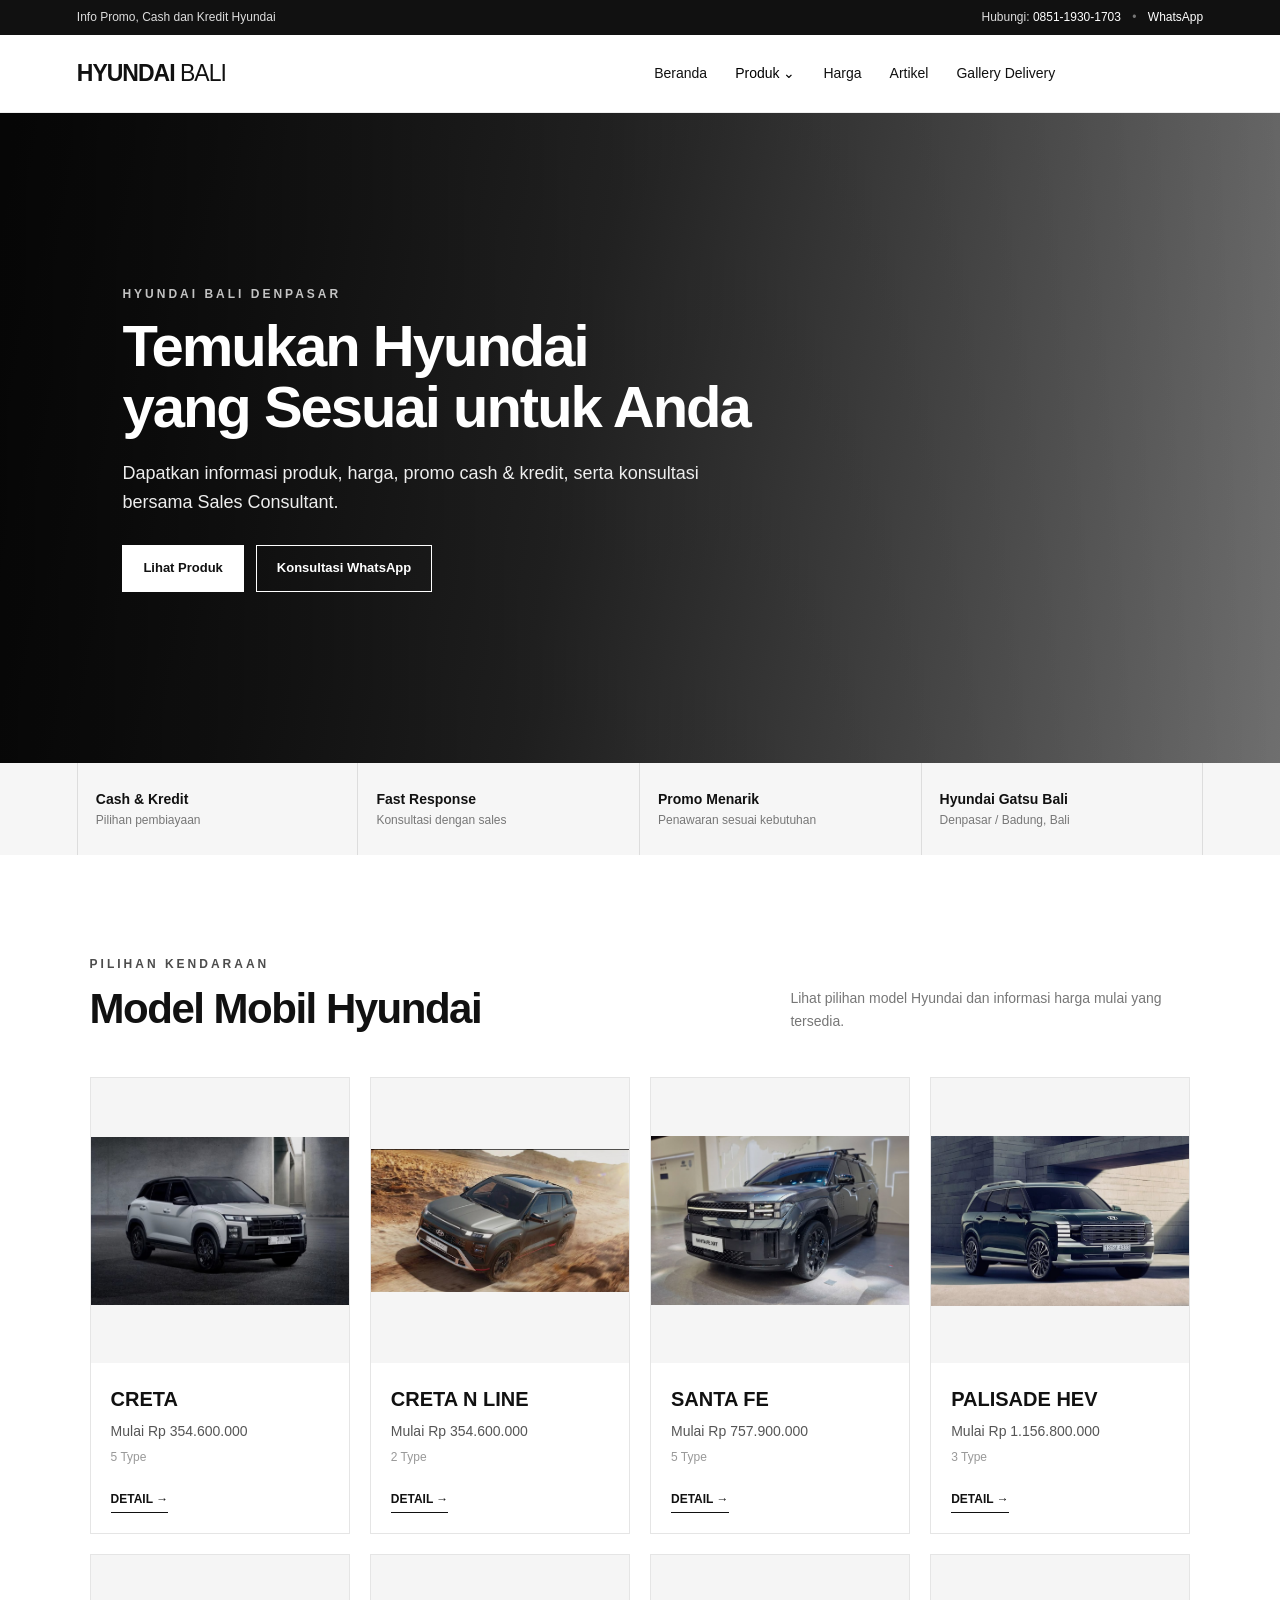
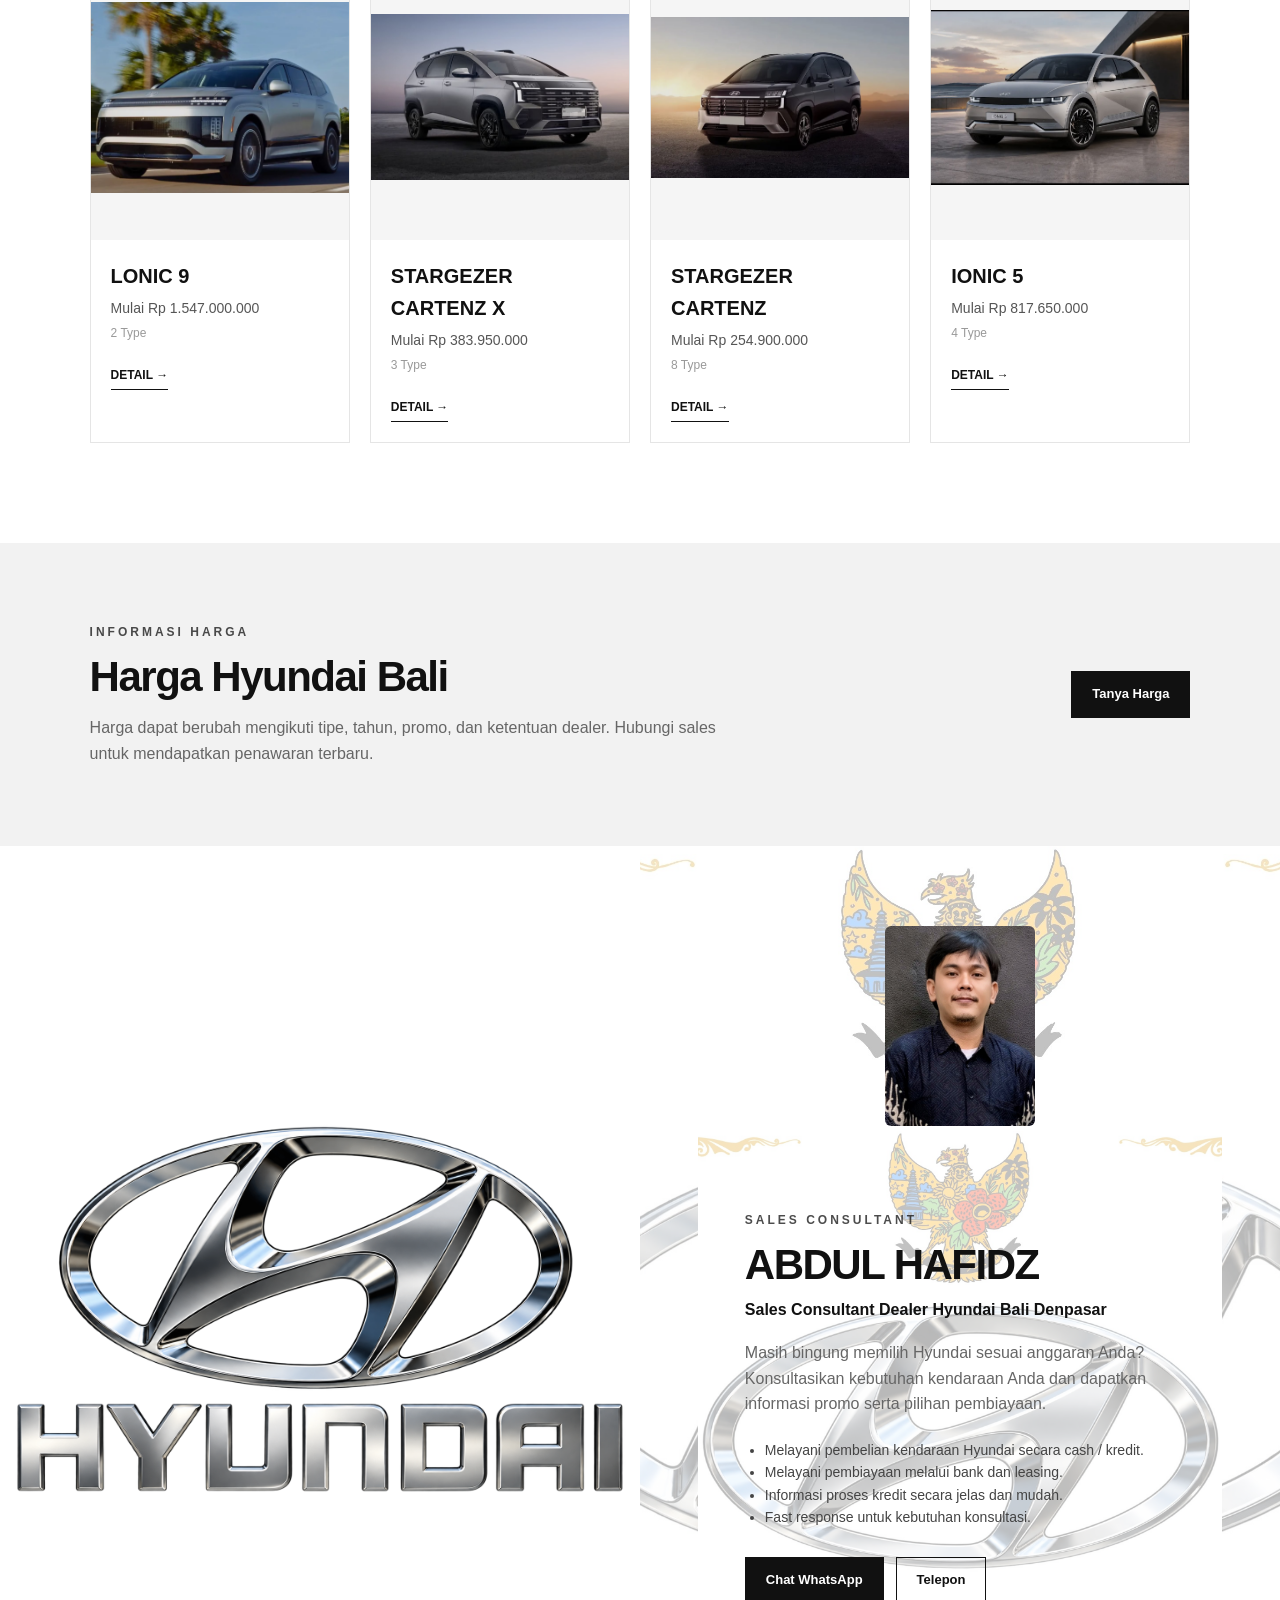
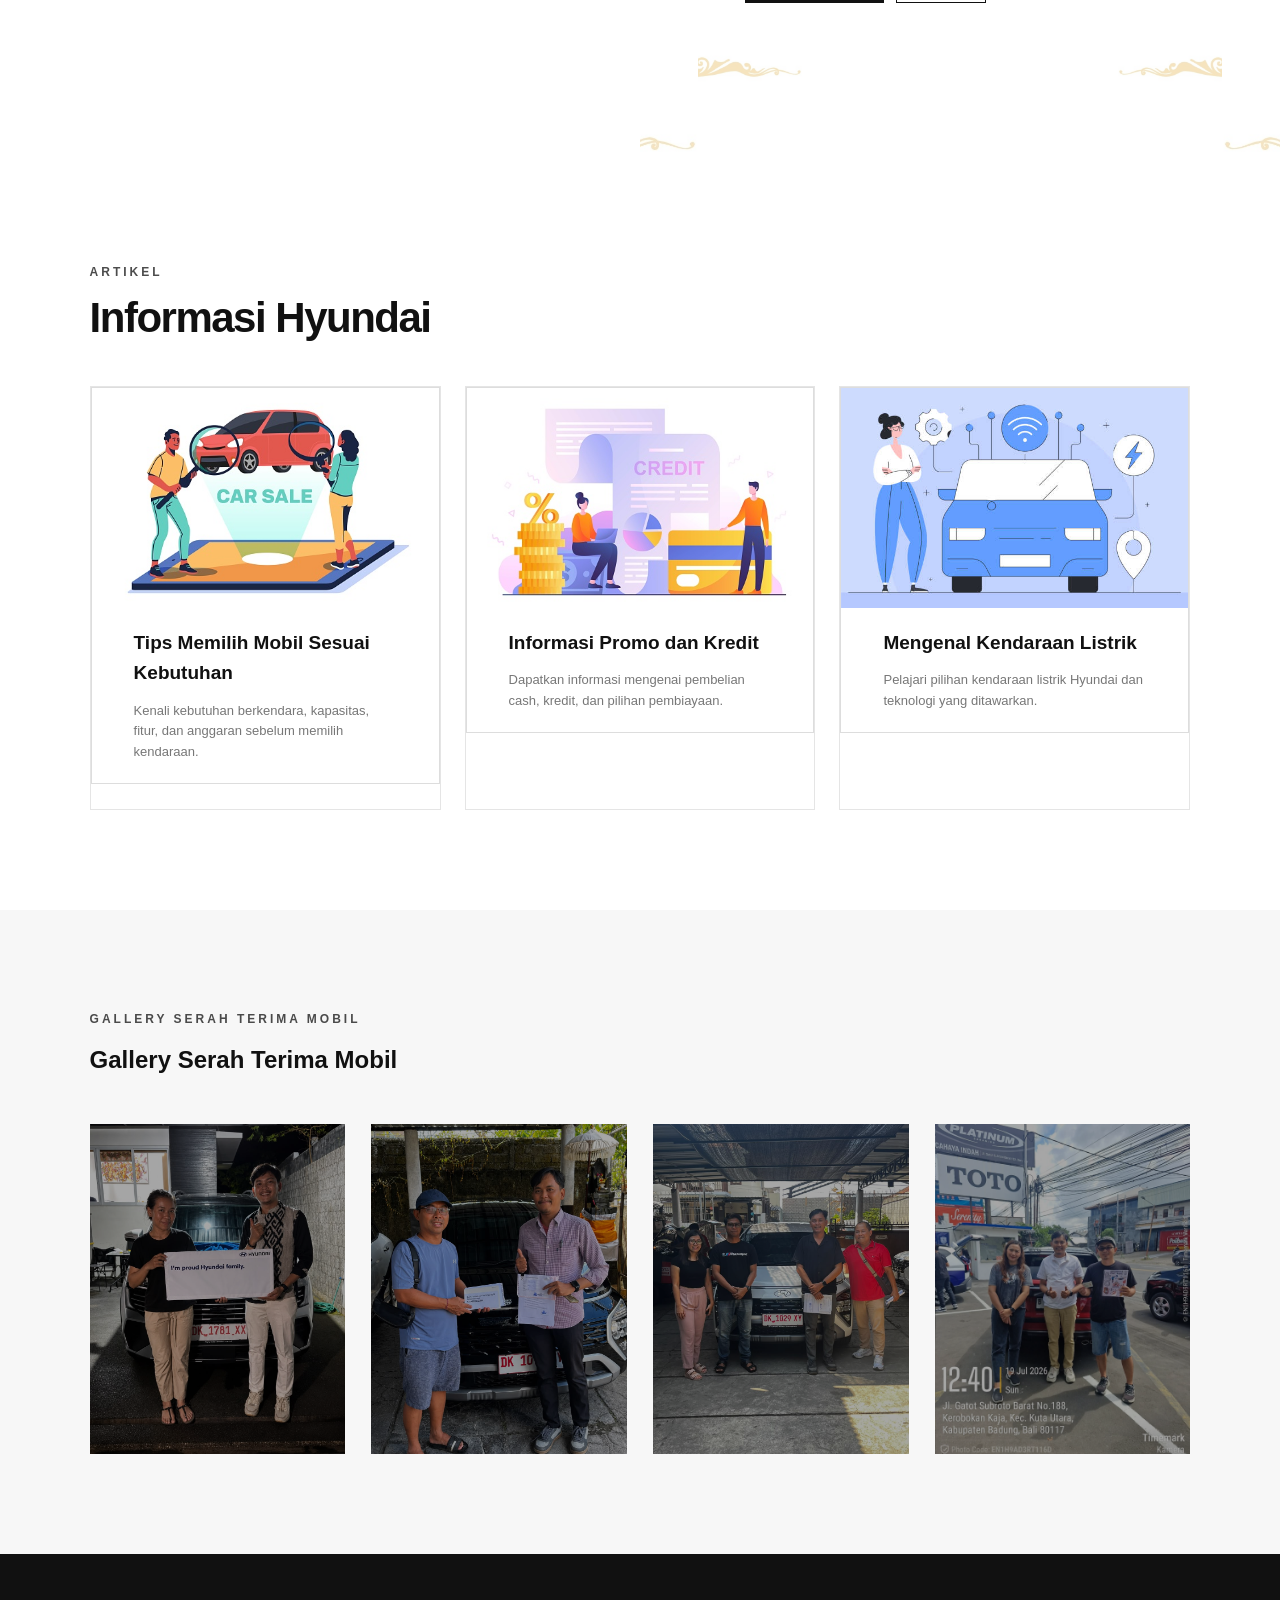
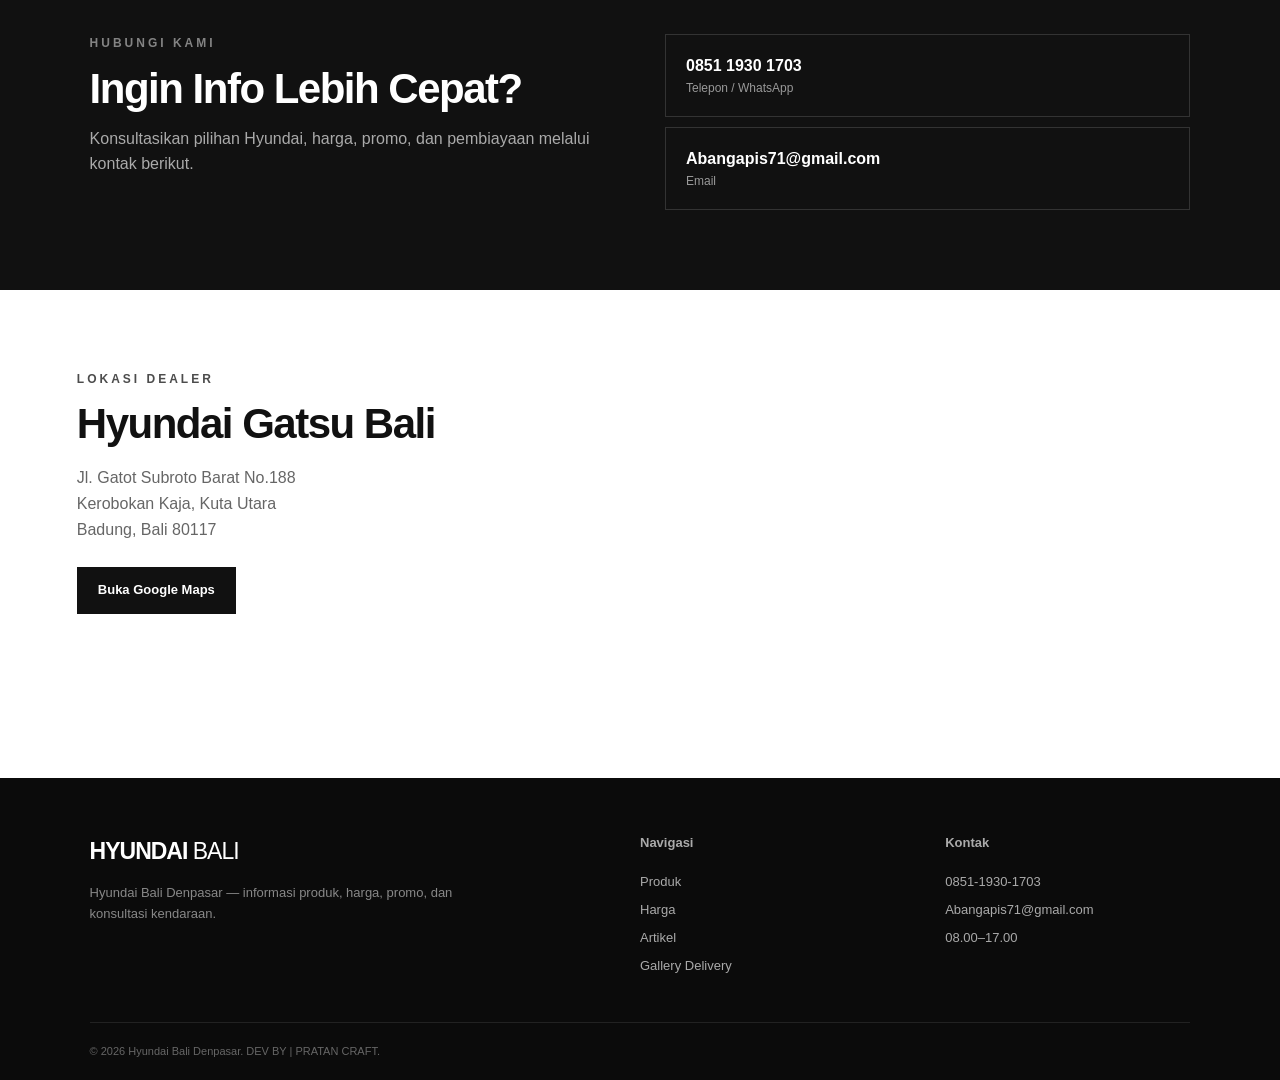
<file: index.html>
<!DOCTYPE html>
<html lang="id">
<head>
    <meta charset="UTF-8">
    <meta name="viewport" content="width=device-width, initial-scale=1.0">

    <title>Hyundai Bali Officiall</title>

    <link rel="stylesheet" href="style.css">
</head>

<body>
    <!-- TOP BAR -->
    <div class="topbar">
        <div>Info Promo, Cash dan Kredit Hyundai</div>

        <div>
            Hubungi:
            <a href="tel: 085119301703"> 0851-1930-1703</a>
            <span>•</span>
            <a href="https://wa.me/6281933091411" target="_blank">
                WhatsApp
            </a>
        </div>
    </div>
    <!-- NAVBAR -->
    <header class="navbar">

        <a href="#beranda" class="logo">
            HYUNDAI <span>BALI</span>
        </a>
        <button class="menu-toggle">
            ☰
        </button>
        <nav>
            <a href="#beranda">Beranda</a>

            <div class="dropdown">
                <button>
                    Produk <span>⌄</span>
                </button>
                <div class="dropdown-menu" id="productMenu"></div>
            </div>
            <a href="#harga">Harga</a>
            <a href="#artikel">Artikel</a>
            <a href="#gallery">Gallery Delivery</a>
            <a
                href="https://wa.me/6281933091411"
                target="_blank"
                class="nav-contact">
                Hubungi Kami
            </a>
        </nav>
    </header>
    <main>
        <!-- HERO -->
        <section id="beranda" class="hero">

            <div class="hero-overlay"></div>

            <div class="hero-content">

                <p class="eyebrow">
                    HYUNDAI BALI DENPASAR
                </p>

                <h1>
                    Temukan Hyundai
                    <br>
                    yang Sesuai untuk Anda
                </h1>
                <p>
                    Dapatkan informasi produk, harga,
                    promo cash & kredit, serta konsultasi
                    bersama Sales Consultant.
                </p>
                <div class="hero-buttons">
                    <a href="#produk" class="btn btn-light">
                        Lihat Produk
                    </a>
                    <a
                        href="https://wa.me/6281933091411"
                        target="_blank"
                        class="btn btn-outline">
                        Konsultasi WhatsApp
                    </a>
                </div>
            </div>
        </section>
        <!-- QUICK INFO -->
        <section class="quick-info">

            <div>
                <strong>Cash & Kredit</strong>
                <span>Pilihan pembiayaan</span>
            </div>

            <div>
                <strong>Fast Response</strong>
                <span>Konsultasi dengan sales</span>
            </div>

            <div>
                <strong>Promo Menarik</strong>
                <span>Penawaran sesuai kebutuhan</span>
            </div>

            <div>
                <strong>Hyundai Gatsu Bali</strong>
                <span>Denpasar / Badung, Bali</span>
            </div>

        </section>
        <!-- PRODUK -->
        <section id="produk" class="section">

            <div class="section-head">

                <div>

                    <p class="eyebrow">
                        PILIHAN KENDARAAN
                    </p>

                    <h2>
                        Model Mobil Hyundai
                    </h2>

                </div>

                <p class="section-desc">
                    Lihat pilihan model Hyundai dan
                    informasi harga mulai yang tersedia.
                </p>

            </div>

            <div
                id="productGrid"
                class="product-grid">
            </div>
        </section>
        <!-- HARGA -->
        <section id="harga" class="price-section">

            <div class="price-inner">

                <div>
                    <p class="eyebrow">
                        INFORMASI HARGA
                    </p>
                    <h2>
                        Harga Hyundai Bali
                    </h2>
                    <p>
                        Harga dapat berubah mengikuti tipe,
                        tahun, promo, dan ketentuan dealer.
                        Hubungi sales untuk mendapatkan
                        penawaran terbaru.
                    </p>
                </div>
                <a
                    href="https://wa.me/6281933091411"
                    target="_blank"
                    class="btn btn-dark">
                    Tanya Harga
                </a>
            </div>
        </section>
        <!-- SALES -->
        <section class="consultant">
            <div class="consultant-photo">
    <img src="logo-hyundai.jpg" alt="Hyundai Gatsu">
</div>
<div class="consultant-content">
    <img src="profil1.jpg" alt="Foto Sales" class="foto-sales">
    <!-- codingan lainnya tetap -->
            <div class="consultant-content">
                <p class="eyebrow">
                    SALES CONSULTANT
                </p>
                <h2>
                    ABDUL HAFIDZ
                </h2>
                <p class="role">
                    Sales Consultant Dealer Hyundai Bali Denpasar
                </p>
                <p>
                    Masih bingung memilih Hyundai sesuai
                    anggaran Anda? Konsultasikan kebutuhan
                    kendaraan Anda dan dapatkan informasi
                    promo serta pilihan pembiayaan.
                </p>
                <ul>
                    <li>
                        Melayani pembelian kendaraan Hyundai
                        secara cash / kredit.
                    </li>

                    <li>
                        Melayani pembiayaan melalui bank
                        dan leasing.
                    </li>

                    <li>
                        Informasi proses kredit secara
                        jelas dan mudah.
                    </li>

                    <li>
                        Fast response untuk kebutuhan konsultasi.
                    </li>

                </ul>

                <div class="hero-buttons">

                    <a
                        class="btn btn-dark"
                        href="https://wa.me/6281933091411"
                        target="_blank">
                        Chat WhatsApp
                    </a>

                    <a
                        class="btn btn-outline-dark"
                        href="tel:081933091411">
                        Telepon
                    </a>

                </div>

            </div>

        </section>
        <!-- ARTIKEL -->
        <section id="artikel" class="section article-section">

            <div class="section-head">

                <div>

                    <p class="eyebrow">
                        ARTIKEL
                    </p>

                    <h2>
                        Informasi Hyundai
                    </h2>
                </div>
            </div>
            <div class="article-grid">

                <article>

             <div class="article-card">

    <div class="article-image">
        <img src="pilihan1.jpg" alt="Informasi Hyundai">
    </div>

    <div class="article-content">
        <h3>Tips Memilih Mobil Sesuai Kebutuhan</h3>
        <p>
            Kenali kebutuhan berkendara, kapasitas, fitur, dan anggaran
            sebelum memilih kendaraan.
        </p>
    </div>

</div>

                </article>


                <article>

                  <div class="article-card">

    <div class="article-image">
        <img src="promo.jpg" alt="Promo Hyundai">
    </div>

    <div class="article-content">
        <h3>Informasi Promo dan Kredit</h3>
        <p>
            Dapatkan informasi mengenai pembelian cash, kredit,
            dan pilihan pembiayaan.
        </p>
    </div>

</div>

                </article>
                <article>
                    <div class="article-card">

    <div class="article-image">
        <img src="listrik.jpg" alt="Hyundai EV">
    </div>

    <div class="article-content">
        <h3>Mengenal Kendaraan Listrik</h3>
        <p>
            Pelajari pilihan kendaraan listrik Hyundai dan teknologi
            yang ditawarkan.
        </p>
    </div>

</div>
                </article>

            </div>

        </section>


        <!-- GALLERY -->
        <section id="gallery" class="gallery-section">

            <div class="section-head">
                <div>
                    <p class="eyebrow">
                        GALLERY SERAH TERIMA MOBIL
                    </p>
                    <h2>
                        Gallery Serah Terima Mobil
                    </h2>
                </div>
            </div>
            <div class="gallery-grid">

    <!-- FOTO 1 -->
    <div class="gallery-item">
        <img src="hafidz1.jpg" alt="hafidz1">
        <div class="gallery-overlay">
        </div>
    </div>
    <!-- FOTO 2 -->
    <div class="gallery-item">
        <img src="hafiz2.jpg" alt="Hyundai">
        <div class="gallery-overlay">
        </div>
    </div>

    <!-- FOTO 3 -->
    <div class="gallery-item">
        <img src="hafiz4.jpg" alt="Hyundai Bali">
        <div class="gallery-overlay">
        </div>
    </div>
    <!-- FOTO 4 -->
    <div class="gallery-item">
        <img src="hafiz3.jpg" alt="Customer Hyundai">
        <div class="gallery-overlay">
        </div>
    </div>
</div>
        </section>
        <!-- KONTAK -->
        <section class="contact-section">
            <div>
                <p class="eyebrow">
                    HUBUNGI KAMI
                </p>
                <h2>
                    Ingin Info Lebih Cepat?
                </h2>
                <p>
                    Konsultasikan pilihan Hyundai,
                    harga, promo, dan pembiayaan
                    melalui kontak berikut.
                </p>
            </div>
           <div class="contact-cards">
    <!-- WHATSAPP -->
    <a
        href="https://wa.me/6285119301703?text=Halo%20Kak,%20saya%20ingin%20mendapatkan%20informasi%20tentang%20mobil%20Hyundai."
        target="_blank">
        <strong>
            0851 1930 1703
        </strong>
        <span>
            Telepon / WhatsApp
        </span>
    </a>
    <!-- GMAIL -->
    <a
        href="https://mail.google.com/mail/?view=cm&fs=1&to=abangapis71@gmail.com"
        target="_blank">
        <strong>
            Abangapis71@gmail.com
        </strong>
        <span>
            Email
        </span>
    </a>
</div>
        </section>
        <!-- LOKASI -->
        <section class="location">
            <div class="location-text">
                <p class="eyebrow">
                    LOKASI DEALER
                </p>
                <h2>
                    Hyundai Gatsu Bali
                </h2>
                <p>
                    Jl. Gatot Subroto Barat No.188
                    <br>
                    Kerobokan Kaja, Kuta Utara
                    <br>
                    Badung, Bali 80117
                </p>
                <a
                    class="btn btn-dark"
                    href="https://www.google.com/maps/search/?api=1&query=Hyundai%20Gatsu%20Bali"
                    target="_blank">
                    Buka Google Maps
                </a>
            </div>
            <div class="map">

                <iframe
                    src="https://www.google.com/maps?q=Hyundai%20Gatsu%20Bali&output=embed"
                    loading="lazy">
                </iframe>
            </div>
        </section>
    </main>
    <!-- FOOTER -->
    <footer>
        <div class="footer-main">
            <div>
                <a
                    class="logo footer-logo"
                    href="#beranda">
                    HYUNDAI <span>BALI</span>
                </a>
                <p>
                    Hyundai Bali Denpasar —
                    informasi produk, harga,
                    promo, dan konsultasi kendaraan.
                </p>
            </div>
            <div>
                <h4>Navigasi</h4>
                <a href="#produk">
                    Produk
                </a>
                <a href="#harga">
                    Harga
                </a>
                <a href="#artikel">
                    Artikel
                </a>
                <a href="#gallery">
                    Gallery Delivery
                </a>
            </div>
           <div>
    <h4>Kontak</h4>
    <!-- WHATSAPP -->
    <a
        href="https://wa.me/6285119301703?text=Halo%20Kak,%20saya%20ingin%20mendapatkan%20informasi%20tentang%20mobil%20Hyundai."
        target="_blank">
        0851-1930-1703
    </a>
    <!-- GMAIL -->
    <a
        href="https://mail.google.com/mail/?view=cm&fs=1&to=abangapis71@gmail.com"
        target="_blank">
        Abangapis71@gmail.com
    </a>
    <span>
        08.00–17.00
    </span>
</div>
        </div>
        <div class="footer-bottom">
            © 2026 Hyundai Bali Denpasar.
            DEV BY | PRATAN CRAFT.
        </div>
    </footer>
    <button
        id="backTop"
        class="back-top">
        ↑
    </button>
    <script src="script.js"></script>
</body>
</html>
</file>
<file: style.css>
* {
    box-sizing: border-box;
    margin: 0;
    padding: 0;
}

html {
    scroll-behavior: smooth;
}

body {
    font-family: Arial, Helvetica, sans-serif;
    color: #111;
    background: #fff;
    line-height: 1.6;
}

a {
    text-decoration: none;
    color: inherit;
}


/* TOP BAR */

.topbar {
    background: #111;
    color: #ddd;
    display: flex;
    justify-content: space-between;
    padding: 8px 6%;
    font-size: 12px;
}

.topbar a {
    color: white;
}

.topbar span {
    margin: 0 8px;
    color: #777;
}


/* NAVBAR */

.navbar {
    height: 78px;
    display: flex;
    align-items: center;
    justify-content: space-between;
    padding: 0 6%;
    background: white;
    border-bottom: 1px solid #eee;

    position: sticky;
    top: 0;
    z-index: 1000;
}

.logo {
    font-weight: 800;
    letter-spacing: -1px;
    font-size: 23px;
}

.logo span {
    font-weight: 400;
}

.navbar nav {
    display: flex;
    align-items: center;
    gap: 28px;
    font-size: 14px;
}

.navbar nav > a,
.dropdown > button {
    background: none;
    border: 0;
    font: inherit;
    cursor: pointer;
}

.dropdown {
    position: relative;
}

.dropdown-menu {
    position: absolute;
    display: none;
    top: 30px;
    left: -20px;
    width: 220px;

    background: white;

    box-shadow: 0 15px 35px #0002;

    border: 1px solid #eee;

    padding: 10px;
}

.dropdown:hover .dropdown-menu {
    display: block;
}

.dropdown-menu a {
    display: block;
    padding: 8px 10px;
    font-size: 13px;
}

.dropdown-menu a:hover {
    background: #f3f3f3;
}

.nav-contact {
    background: #111;
    color: white;
    padding: 10px 16px;
}

.menu-toggle {
    display: none;
    background: none;
    border: 0;
    font-size: 26px;
}


/* HERO */

.hero {
    height: 650px;

    position: relative;

    background:
        linear-gradient(
            100deg,
            #151515 0%,
            #333 45%,
            #777 100%
        );

    display: flex;
    align-items: center;

    overflow: hidden;
}

.hero-overlay {
    position: absolute;
    inset: 0;

    background:
        linear-gradient(
            90deg,
            #000b 0%,
            #0005 50%,
            #0001 100%
        );
}

.hero-content {
    position: relative;
    z-index: 2;

    color: white;

    max-width: 680px;

    margin-left: 8%;

    padding: 40px 20px;
}

.eyebrow {
    font-size: 12px;
    letter-spacing: 3px;
    font-weight: 700;
    margin-bottom: 12px;
    opacity: .75;
}

.hero h1 {
    font-size: 58px;
    line-height: 1.05;
    letter-spacing: -2px;
    margin-bottom: 22px;
}

.hero p:not(.eyebrow) {
    font-size: 18px;
    max-width: 580px;
    color: #eee;
}

.hero-buttons {
    display: flex;
    gap: 12px;
    margin-top: 28px;
    flex-wrap: wrap;
}


/* BUTTON */

.btn {
    display: inline-block;
    padding: 12px 20px;
    font-size: 13px;
    font-weight: 700;
    border: 1px solid transparent;
}

.btn-light {
    background: white;
    color: #111;
}

.btn-outline {
    border-color: white;
    color: white;
}

.btn-dark {
    background: #111;
    color: white;
}

.btn-outline-dark {
    border-color: #111;
    color: #111;
}


/* QUICK INFO */

.quick-info {
    display: grid;
    grid-template-columns: repeat(4, 1fr);

    padding: 0 6%;

    background: #f6f6f6;
}

.quick-info div {
    padding: 25px 18px;
    border-right: 1px solid #ddd;
}

.quick-info div:first-child {
    border-left: 1px solid #ddd;
}

.quick-info strong,
.quick-info span {
    display: block;
}

.quick-info strong {
    font-size: 14px;
}

.quick-info span {
    font-size: 12px;
    color: #777;
}


/* SECTION */

.section {
    padding: 100px 7%;
}

.section-head {
    display: flex;
    justify-content: space-between;
    gap: 40px;
    align-items: end;
    margin-bottom: 45px;
}

.section h2,
.price-section h2,
.consultant h2,
.contact-section h2,
.location h2 {
    font-size: 42px;
    line-height: 1.1;
    letter-spacing: -1.5px;
}

.section-desc {
    max-width: 400px;
    color: #777;
    font-size: 14px;
}


/* PRODUCTS */

.product-grid {
    display: grid;

    grid-template-columns:
        repeat(4, 1fr);

    gap: 20px;
}

.product-card {
    border: 1px solid #e5e5e5;

    background: white;

    transition: .25s;

    overflow: hidden;
}

.product-card:hover {
    transform: translateY(-5px);

    box-shadow:
        0 18px 40px #00000012;
}

.car-image {
    height: 285px;
    background: #f3f3f3;
    overflow: hidden;

    display: flex;
    align-items: center;
    justify-content: center;
}

.car-image {
    width: 100%;
    aspect-ratio: 16 / 9;
    overflow: hidden;
    background: #f5f5f5;
}

.car-image img {
    width: 100%;
    height: 100%;
    object-fit: contain;
    display: block;
}

.car-image small {
    display: block;

    font-size: 10px;

    letter-spacing: 3px;

    margin-top: 5px;

    font-weight: 400;
}

.product-info {
    padding: 20px;
}

.product-info h3 {
    font-size: 20px;
    margin-bottom: 5px;
}

.price {
    font-size: 14px;
    color: #555;
}

.type {
    font-size: 12px;
    color: #999;
    margin: 5px 0 18px;
}

.detail {
    display: inline-block;

    border-bottom: 1px solid #111;

    font-size: 12px;

    font-weight: 700;

    padding-bottom: 3px;
}


/* PRICE */

.price-section {
    background: #f2f2f2;

    padding: 80px 7%;
}

.price-inner {
    display: flex;

    align-items: center;

    justify-content: space-between;

    gap: 40px;
}

.price-inner p:not(.eyebrow) {
    max-width: 650px;

    color: #666;

    margin-top: 15px;
}


/* CONSULTANT */

.consultant {
    display: grid;

    grid-template-columns: 1fr 1fr;

    min-height: 520px;
}
.consultant-photo {
    background: linear-gradient(
        145deg,
        #222,
        #777
    );

    min-height: 520px;

    display: flex;
    align-items: center;
    justify-content: center;

    position: relative;
}

.consultant-photo::after {
    content: "HYUNDAI HAFIDZ";

    position: absolute;

    top: 50%;
    left: 50%;

    transform: translate(-50%, -50%);

    font-size: 48px;

    font-weight: 900;

    color: #ffffff;

    opacity: 1;

    white-space: nowrap;

    text-shadow:
        0 3px 10px rgba(0, 0, 0, 0.7);
}
.consultant-content {
    padding: 80px 9%;

    background: #fafafa;
}

.consultant-content .role {
    font-weight: 700;

    margin: 8px 0 18px;
}

.consultant-content > p:not(.eyebrow):not(.role) {
    color: #666;
}

.consultant-content ul {
    margin: 22px 0;

    padding-left: 20px;

    color: #444;

    font-size: 14px;
}


/* ARTIKEL */

.article-grid {
    display: grid;

    grid-template-columns:
        repeat(3, 1fr);

    gap: 24px;
}

.article-grid article {
    border: 1px solid #e5e5e5;

    padding-bottom: 25px;
}

.article-image {
    height: 190px;

    background:
        linear-gradient(
            135deg,
            #202020,
            #777
        );

    display: flex;

    align-items: center;

    justify-content: center;

    color: white;

    font-weight: 800;

    font-size: 30px;

    letter-spacing: 3px;
}

.article-grid h3,
.article-grid p {
    padding: 0 22px;
}

.article-grid h3 {
    font-size: 19px;

    margin-top: 20px;
}

.article-grid p {
    color: #777;

    font-size: 13px;

    margin-top: 8px;
}


/* GALLERY */

.gallery-section {
    padding: 100px 7%;

    background: #f7f7f7;
}

.gallery-grid {
    display: grid;

    grid-template-columns:
        repeat(4, 1fr);

    gap: 18px;
}

.gallery-card {
    height: 220px;

    background:
        linear-gradient(
            135deg,
            #191919,
            #777
        );

    display: flex;

    align-items: center;

    justify-content: center;

    color: white;

    font-size: 22px;

    font-weight: 800;

    letter-spacing: 4px;
}


/* CONTACT */

.contact-section {
    padding: 80px 7%;

    display: grid;

    grid-template-columns: 1fr 1fr;

    gap: 50px;

    background: #111;

    color: white;
}

.contact-section .eyebrow {
    color: #aaa;
}

.contact-section p:not(.eyebrow) {
    color: #aaa;

    max-width: 500px;

    margin-top: 14px;
}

.contact-cards {
    display: grid;

    gap: 10px;
}

.contact-cards a {
    border: 1px solid #333;

    padding: 18px 20px;

    display: flex;

    flex-direction: column;
}

.contact-cards a:hover {
    background: #222;
}

.contact-cards strong {
    font-size: 16px;
}

.contact-cards span {
    font-size: 12px;

    color: #999;
}


/* LOCATION */

.location {
    display: grid;

    grid-template-columns: 1fr 1fr;

    min-height: 480px;
}

.location-text {
    padding: 80px 12%;
}

.location-text > p:not(.eyebrow) {
    color: #666;

    margin: 18px 0 25px;
}

.map iframe {
    width: 100%;
    height: 100%;

    min-height: 480px;

    border: 0;
}


/* FOOTER */

footer {
    background: #0b0b0b;

    color: white;

    padding: 55px 7% 20px;
}

.footer-main {
    display: grid;

    grid-template-columns:
        2fr 1fr 1fr;

    gap: 60px;

    padding-bottom: 45px;
}

.footer-main p {
    color: #888;

    font-size: 13px;

    max-width: 400px;

    margin-top: 14px;
}

.footer-main h4 {
    margin-bottom: 12px;
}

.footer-main > div:not(:first-child) {
    display: flex;

    flex-direction: column;

    gap: 7px;

    font-size: 13px;

    color: #aaa;
}

.footer-logo {
    color: white;
}

.footer-bottom {
    border-top: 1px solid #222;

    padding-top: 20px;

    color: #666;

    font-size: 11px;
}


/* BACK TO TOP */

.back-top {
    position: fixed;

    right: 25px;

    bottom: 25px;

    width: 42px;
    height: 42px;

    border: 0;

    background: #111;

    color: white;

    display: none;

    cursor: pointer;
}

.back-top.show {
    display: block;
}


/* TABLET */

@media (max-width: 1000px) {

    .product-grid {
        grid-template-columns:
            repeat(3, 1fr);
    }

    .navbar nav {
        gap: 16px;
    }

    .hero h1 {
        font-size: 48px;
    }

}


/* MOBILE */

@media (max-width: 760px) {

    .topbar {
        display: none;
    }

    .navbar {
        height: 65px;
    }

    .menu-toggle {
        display: block;
    }

    .navbar nav {
        display: none;

        position: absolute;

        top: 65px;

        left: 0;
        right: 0;

        background: white;

        flex-direction: column;

        align-items: stretch;

        padding: 15px 6%;

        gap: 0;

        box-shadow:
            0 10px 20px #0001;
    }

    .navbar nav.open {
        display: flex;
    }

    .navbar nav > a,
    .dropdown > button {
        padding: 12px 0;

        text-align: left;
    }

    .dropdown-menu {
        position: static;

        box-shadow: none;

        border: 0;

        width: auto;

        padding: 0 10px;

        display: block;
    }

    .nav-contact {
        margin-top: 8px;

        padding: 12px !important;
    }


    .hero {
        height: 600px;
    }

    .hero-content {
        margin-left: 4%;

        padding: 30px 18px;
    }

    .hero h1 {
        font-size: 40px;
    }


    .quick-info {
        grid-template-columns:
            1fr 1fr;
    }


    .section,
    .gallery-section {
        padding: 70px 6%;
    }

    .section-head {
        display: block;
    }

    .section-desc {
        margin-top: 15px;
    }


    .product-grid {
        grid-template-columns:
            1fr 1fr;
    }


    .price-inner,
    .contact-section {
        display: grid;

        grid-template-columns: 1fr;
    }


    .consultant,
    .location {
        grid-template-columns: 1fr;
    }

    .consultant-photo {
        min-height: 350px;
    }

    .consultant-content {
        padding: 60px 8%;
    }


    .article-grid,
    .gallery-grid {
        grid-template-columns:
            1fr 1fr;
    }


    .footer-main {
        grid-template-columns:
            1fr 1fr;
    }

}


/* SMALL MOBILE */

@media (max-width: 480px) {

    .product-grid,
    .article-grid,
    .gallery-grid,
    .quick-info {
        grid-template-columns: 1fr;
    }

    .section h2,
    .price-section h2,
    .consultant h2,
    .contact-section h2,
    .location h2 {
        font-size: 32px;
    }

    .hero h1 {
        font-size: 34px;
    }

    .hero p:not(.eyebrow) {
        font-size: 15px;
    }

    .footer-main {
        grid-template-columns: 1fr;
    }

    .gallery-card {
        height: 170px;
    }

}
/* =========================================
   DETAIL PRODUCT PAGE
========================================= */

.detail-page {
    margin: 0;
    font-family: Arial, Helvetica, sans-serif;
    background: #f6f6f6;
    color: #111;
}


/* NAVBAR */

.detail-navbar {
    height: 80px;
    padding: 0 7%;
    background: #ffffff;

    display: flex;
    align-items: center;
    justify-content: space-between;

    border-bottom: 1px solid #eeeeee;

    position: sticky;
    top: 0;
    z-index: 100;
}


.detail-logo {
    font-size: 22px;
    font-weight: 800;
    letter-spacing: 2px;
}


.detail-logo span {
    display: block;
    font-size: 9px;
    letter-spacing: 2px;
    margin-top: 3px;
    color: #777;
}


.back-button {
    text-decoration: none;
    color: #111;

    font-size: 14px;
    font-weight: 600;

    border: 1px solid #222;
    padding: 12px 22px;

    transition: 0.3s;
}


.back-button:hover {
    background: #111;
    color: white;
}


/* HERO */

.detail-hero {
    max-width: 1400px;
    margin: auto;

    min-height: 650px;

    display: grid;
    grid-template-columns: 1.35fr 0.65fr;

    background: white;
}


.detail-hero-image {
    position: relative;
    width: 100%;
    height: 650px;
    overflow: hidden;
    background: #f5f5f5;
}

/* Background menggunakan foto yang di-zoom */
.detail-hero-image::before {
    content: "";
    position: absolute;
    inset: 0;

    background-image: url("./NEW SANTA FE.jpg");
    background-size: cover;
    background-position: center;

    filter: blur(8px);
    transform: scale(1.05);

    opacity: 0.35;
}

/* Foto utama */
.detail-hero-image img {
    position: relative;
    z-index: 1;

    width: 100%;
    height: 100%;

    object-fit: contain;
    object-position: center;

    display: block;
}


.detail-hero-image img {
    width: 100%;
    height: 100%;
    object-fit: contain;
    object-position: center;
    display: block;
}


.detail-hero-image:hover img {
    transform: scale(1.03);
}


.detail-hero-info {
    padding: 70px 55px;

    display: flex;
    flex-direction: column;
    justify-content: center;
}


.detail-label {
    font-size: 12px;
    font-weight: bold;

    letter-spacing: 3px;

    color: #777;

    margin-bottom: 20px;
}


.detail-hero-info h1 {
    font-size: 58px;

    margin: 0 0 25px;

    letter-spacing: -2px;
}


.detail-description {
    color: #666;

    line-height: 1.8;

    font-size: 16px;

    max-width: 500px;

    margin-bottom: 35px;
}


.detail-price {
    border-top: 1px solid #ddd;
    border-bottom: 1px solid #ddd;

    padding: 22px 0;

    margin-bottom: 30px;
}


/* =========================
   LIST HARGA SANTA FE
========================= */

.detail-price > span {
    font-weight: 700;
    font-size: 18px;
    color: #111;
    display: block;
    margin-bottom: 15px;
}

.price-list {
    display: flex;
    flex-direction: column;
    gap: 8px;
}

.price-item {
    display: block;
    margin-bottom: 10px;
}

.price-item span {
    display: block;
    font-size: 16px;
    font-weight: 700;
    color: #111;
    margin-bottom: 3px;
}

.price-item strong {
    display: block;
    font-size: 30px;
    font-weight: 800;
    color: #111;
}


/* BUTTON */

.detail-buttons {
    display: flex;

    gap: 12px;

    flex-wrap: wrap;
}


.whatsapp-button {
    background: #111;

    color: white;

    text-decoration: none;

    padding: 16px 24px;

    font-size: 14px;

    font-weight: bold;

    transition: 0.3s;
}


.whatsapp-button:hover {
    background: #333;
    transform: translateY(-2px);
}


.spec-button {
    color: #111;

    text-decoration: none;

    padding: 15px 22px;

    border: 1px solid #ccc;

    font-size: 14px;

    font-weight: bold;

    transition: 0.3s;
}


.spec-button:hover {
    border-color: #111;
}


/* ADVANTAGES */

.advantages {
    max-width: 1200px;

    margin: 70px auto;

    padding: 0 30px;

    display: grid;

    grid-template-columns:
        repeat(4, 1fr);

    gap: 20px;
}


.advantage {
    background: white;

    padding: 30px;

    border: 1px solid #eeeeee;

    transition: 0.3s;
}


.advantage:hover {
    transform: translateY(-5px);

    box-shadow:
        0 15px 40px
        rgba(0, 0, 0, 0.08);
}


.advantage-icon {
    font-size: 28px;

    margin-bottom: 18px;
}


.advantage h3 {
    margin: 0 0 10px;

    font-size: 18px;
}


.advantage p {
    color: #777;

    font-size: 14px;

    line-height: 1.7;

    margin: 0;
}


/* SPECIFICATION */

.specification-section {
    background: white;

    padding: 90px 30px;
}


.section-heading {
    max-width: 1100px;

    margin: 0 auto 45px;
}


.section-heading p {
    font-size: 12px;

    font-weight: bold;

    letter-spacing: 3px;

    color: #777;

    margin-bottom: 10px;
}


.section-heading h2 {
    font-size: 38px;

    margin: 0 0 10px;
}


.section-heading span {
    color: #777;

    font-size: 15px;
}


.specification-grid {
    max-width: 1100px;

    margin: auto;

    display: grid;

    grid-template-columns:
        repeat(3, 1fr);

    gap: 15px;
}


.spec-card {
    padding: 25px;

    background: #f7f7f7;

    display: flex;

    align-items: center;

    gap: 20px;

    border: 1px solid #eeeeee;

    transition: 0.3s;
}


.spec-card:hover {
    background: #fff;

    border-color: #ccc;

    transform: translateY(-3px);
}


.spec-icon {
    width: 50px;

    height: 50px;

    display: flex;

    align-items: center;

    justify-content: center;

    background: white;

    border-radius: 50%;

    font-size: 22px;
}


.spec-card small {
    display: block;

    color: #888;

    font-size: 12px;

    margin-bottom: 6px;
}


.spec-card strong {
    font-size: 16px;
}


/* CTA */

.detail-cta {
    max-width: 1100px;

    margin: 70px auto;

    padding: 55px;

    background: #111;

    color: white;

    display: flex;

    align-items: center;

    justify-content: space-between;

    gap: 30px;
}


.detail-cta p {
    font-size: 11px;

    letter-spacing: 3px;

    color: #aaa;

    margin: 0 0 15px;
}


.detail-cta h2 {
    font-size: 32px;

    margin: 0 0 12px;

    max-width: 600px;
}


.detail-cta span {
    color: #aaa;

    font-size: 14px;
}


.detail-cta a {
    display: inline-block;

    padding: 16px 25px;

    background: white;

    color: #111;

    text-decoration: none;

    font-weight: bold;

    white-space: nowrap;

    transition: 0.3s;
}


.detail-cta a:hover {
    background: #ddd;
}


/* FOOTER */

.detail-footer {
    padding: 30px 7%;

    background: #111;

    color: #888;

    border-top: 1px solid #333;

    display: flex;

    justify-content: space-between;

    font-size: 13px;
}


.detail-footer a {
    color: white;

    text-decoration: none;
}


/* =========================================
   RESPONSIVE
========================================= */

@media (max-width: 900px) {

    .detail-hero {
        grid-template-columns: 1fr;
    }


    .detail-hero-image {
        min-height: 450px;
    }


    .detail-hero-info {
        padding: 50px 30px;
    }


    .detail-hero-info h1 {
        font-size: 45px;
    }


    .advantages {
        grid-template-columns:
            repeat(2, 1fr);
    }


    .specification-grid {
        grid-template-columns:
            repeat(2, 1fr);
    }


    .detail-cta {
        margin: 50px 20px;

        flex-direction: column;

        align-items: flex-start;
    }

}


@media (max-width: 600px) {

    .detail-navbar {
        padding: 0 20px;
    }


    .detail-logo {
        font-size: 18px;
    }


    .back-button {
        padding: 9px 14px;
    }


    .detail-hero-image {
        min-height: 280px;
    }


    .detail-hero-info {
        padding: 40px 22px;
    }


    .detail-hero-info h1 {
        font-size: 38px;
    }


    .detail-description {
        font-size: 14px;
    }


    .detail-price strong {
        font-size: 23px;
    }


    .advantages {
        grid-template-columns: 1fr;

        padding: 0 20px;

        margin: 40px auto;
    }


    .specification-section {
        padding: 60px 20px;
    }


    .section-heading h2 {
        font-size: 30px;
    }


    .specification-grid {
        grid-template-columns: 1fr;
    }


    .detail-cta {
        padding: 35px 25px;
    }


    .detail-cta h2 {
        font-size: 25px;
    }
    .detail-footer {
        flex-direction: column;

        gap: 15px;
    }

}
/* ================================
   KEUNGGULAN MOBIL
================================ */

.advantages {

    width: 90%;
    max-width: 1500px;

    margin: 70px auto;

    display: grid;

    grid-template-columns:
        repeat(4, 1fr);

    gap: 30px;

}


.advantage {

    background: #fff;

    min-height: 300px;

    padding: 50px 45px;

    border: 1px solid #e5e5e5;

    transition:
        transform 0.3s ease,
        box-shadow 0.3s ease;

}


.advantage:hover {

    transform: translateY(-8px);

    box-shadow:
        0 15px 35px
        rgba(0, 0, 0, 0.08);

}


.advantage-icon {

    font-size: 40px;

    margin-bottom: 35px;

}


.advantage h3 {

    font-size: 28px;

    margin: 0 0 22px;

    color: #111;

}


.advantage p {

    font-size: 18px;

    line-height: 1.8;

    color: #777;

    margin: 0;

}
@media (max-width: 768px) {

    .detail-hero {
        grid-template-columns: 1fr;
    }

    .detail-hero-image {
        height: 400px;
    }

    .detail-hero-info {
        padding: 35px 25px;
    }

}
/* =========================
   GALLERY DELIVERY
========================= */

.gallery-grid {
    display: grid;
    grid-template-columns: repeat(4, 1fr);
    gap: 26px;
    width: 100%;
}

.gallery-item {
    position: relative;
    height: 330px;
    overflow: hidden;
    background: #ddd;
}

/* FOTO */
.gallery-item img {
    width: 100%;
    height: 100%;
    object-fit: cover;
    display: block;

    transition: transform 0.5s ease;
}

/* OVERLAY */
.gallery-overlay {
    position: absolute;
    inset: 0;

    display: flex;
    align-items: center;
    justify-content: center;

    background: rgba(0, 0, 0, 0.35);

    transition: background 0.3s ease;
}

/* TEKS */
.gallery-overlay span {
    color: white;
    font-size: 32px;
    font-weight: 800;
    letter-spacing: 8px;
    text-align: center;
}

/* HOVER FOTO */
.gallery-item:hover img {
    transform: scale(1.08);
}
.gallery-item:hover .gallery-overlay {
    background: rgba(0, 0, 0, 0.15);
}
/* =========================
   RESPONSIVE
========================= */

@media (max-width: 1000px) {

    .gallery-grid {
        grid-template-columns: repeat(2, 1fr);
    }
}
@media (max-width: 600px) {

    .gallery-grid {
        grid-template-columns: 1fr;
    }

    .gallery-item {
        height: 280px;
    }

    .gallery-overlay span {
        font-size: 26px;
        letter-spacing: 5px;
    }

}
/* =========================================
   FOTO HYUNDAI GATSU
   ========================================= */

.consultant-photo {
    min-height: 520px !important;
    position: relative !important;
    overflow: hidden !important;

    background: #ffffff !important;

    display: flex !important;
    align-items: center !important;
    justify-content: center !important;
}

/* FOTO HYUNDAI GATSU */
.consultant-photo img {
    width: 100% !important;
    height: 100% !important;

    object-fit: contain !important;
    object-position: center !important;

    display: block !important;
}

/* MATIKAN TULISAN HYUNDAI HAFIDZ LAMA */
.consultant-photo::after {
    display: none !important;
}

.consultant-photo::before {
    display: none !important;
}
/* =====================================
   FOTO PROFIL SALES
===================================== */
.consultant-content .eyebrow {
    margin-top: 10;
    margin-bottom: 12px;
}
.foto-sales {
    width: 150px;
    height: 200px;

    object-fit: cover;

    display: block;
    margin: 0 auto 5px auto;

    border-radius: 6px;
}
/* =========================================
   FIX BACKGROUND PROFIL SALES
   HANYA 1 BACKGROUND
========================================= */

/* MATIKAN SEMUA BACKGROUND LAMA */
.consultant {
    background-image: none !important;
    background: #fff !important;
}

.consultant::before {
    content: none !important;
    display: none !important;
}

.consultant-photo {
    background-image: none !important;
    background: #fff !important;
}

/* =========================================
   BACKGROUND BARU - HANYA DI BAGIAN PROFIL
========================================= */

.consultant-content {
    position: relative;

    background-image: url("./logo-1.jpg") !important;
    background-size: cover !important;
    background-position: center !important;
    background-repeat: no-repeat !important;

    overflow: hidden;
}

/* LAPISAN PUTIH AGAR TEKS JELAS */
.consultant-content::before {
    content: "";
    position: absolute;
    inset: 0;

    background: rgba(255, 255, 255, 0.72);

    z-index: 0;
}

/* ISI PROFIL DI ATAS BACKGROUND */
.consultant-content > * {
    position: relative;
    z-index: 1;
}
/* =================================
   FOTO ARTIKEL
================================= */

.article-image {
    width: 100%;
    height: 220px;
    overflow: hidden;
    background: #eee;
}

.article-image img {
    width: 100%;
    height: 100%;
    object-fit: cover;
    display: block;
}

/* CARD ARTIKEL */
.article-card {
    overflow: hidden;
    border: 1px solid #ddd;
    background: white;
}

/* ISI ARTIKEL */
.article-content {
    padding: 20px;
}

.article-content h3 {
    margin-top: 0;
    margin-bottom: 12px;
}

.article-content p {
    margin: 0;
    line-height: 1.6;
}
</file>
